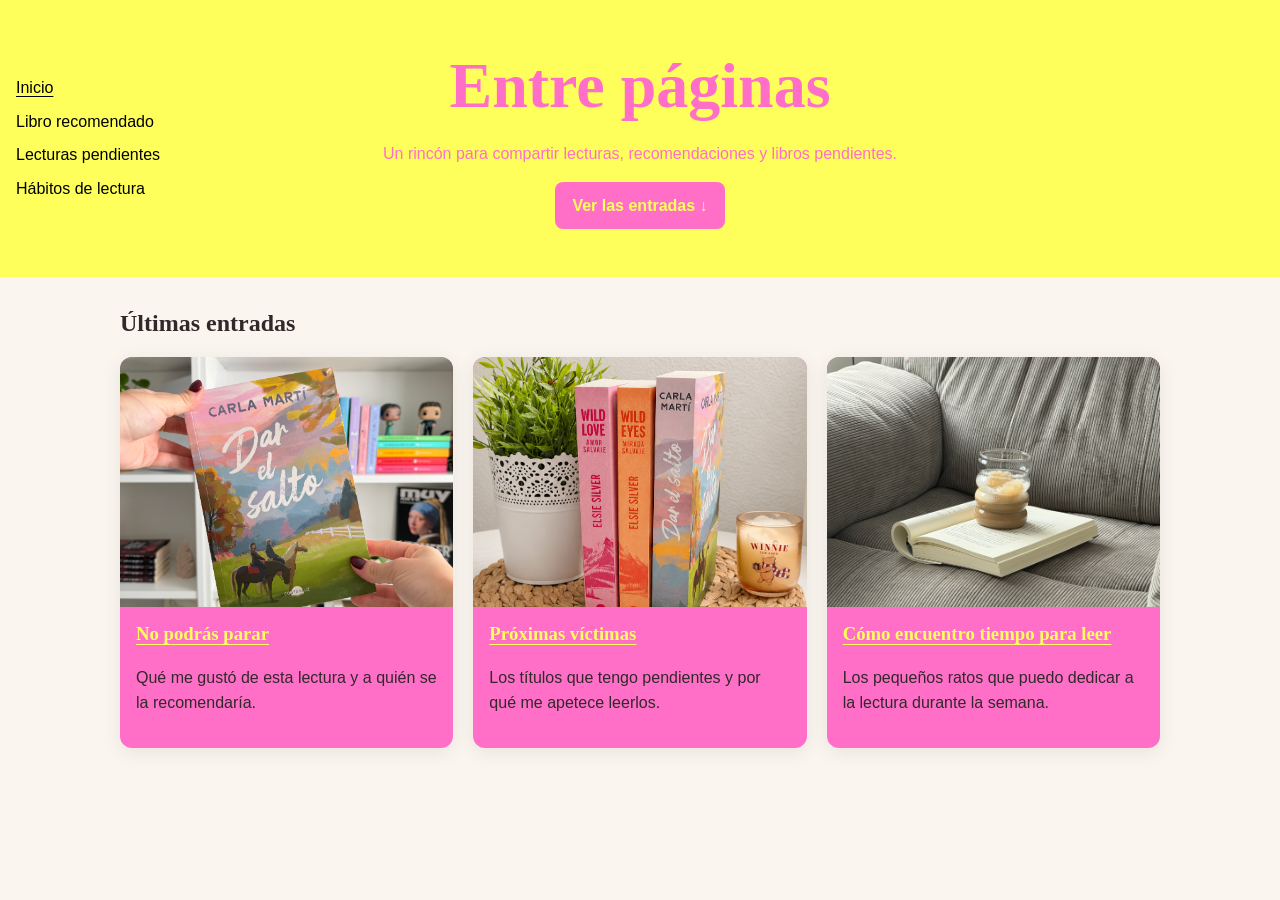
<file: index.html>
<!DOCTYPE html>
<html lang="es">
<head>
  <meta charset="UTF-8">
  <meta name="viewport" content="width=device-width, initial-scale=1">
  <title>Entre páginas | Blog de lectura</title>
  <link rel="stylesheet" href="estilos.css">
</head>
<body>
<header class="cabecera">
  <nav class="menu-cabecera" aria-label="Menú principal">
    <a href="index.html" aria-current="page">Inicio</a>
    <a href="mi-libro-favorito.html">Libro recomendado</a>
    <a href="lecturas-pendientes.html">Lecturas pendientes</a>
    <a href="habito-de-lectura.html">Hábitos de lectura</a>
  </nav>

 <div class="titulo-cabecera">
  <h1>Entre páginas</h1>
  <p>Un rincón para compartir lecturas, recomendaciones y libros pendientes.</p>
  <a class="boton-entradas" href="#ultimas-entradas">Ver las entradas ↓</a>
</div>
</header>

  <main class="contenedor">
   <h2 id="ultimas-entradas">Últimas entradas</h2>
   
    <div class="entradas">
      <article class="tarjeta">
        <img src="imagenes/recomendacion.jpg" alt="Portada del libro que recomiendo">
        <div class="tarjeta-texto">
          <h3><a href="mi-libro-favorito.html">No podrás parar</a></h3>
          <p>Qué me gustó de esta lectura y a quién se la recomendaría.</p>
        </div>
      </article>

      <article class="tarjeta">
        <img src="imagenes/pendientes.jpg" alt="Libros de mi lista de lecturas pendientes">
        <div class="tarjeta-texto">
          <h3><a href="lecturas-pendientes.html">Próximas víctimas</a></h3>
          <p>Los títulos que tengo pendientes y por qué me apetece leerlos.</p>
        </div>
      </article>

      <article class="tarjeta">
        <img src="imagenes/habito.jpg" alt="Un libro abierto con un marcapáginas">
        <div class="tarjeta-texto">
          <h3><a href="habito-de-lectura.html">Cómo encuentro tiempo para leer</a></h3>
          <p>Los pequeños ratos que puedo dedicar a la lectura durante la semana.</p>
        </div>
      </article>
    </div>
  </main>
</body>
</html>
</file>
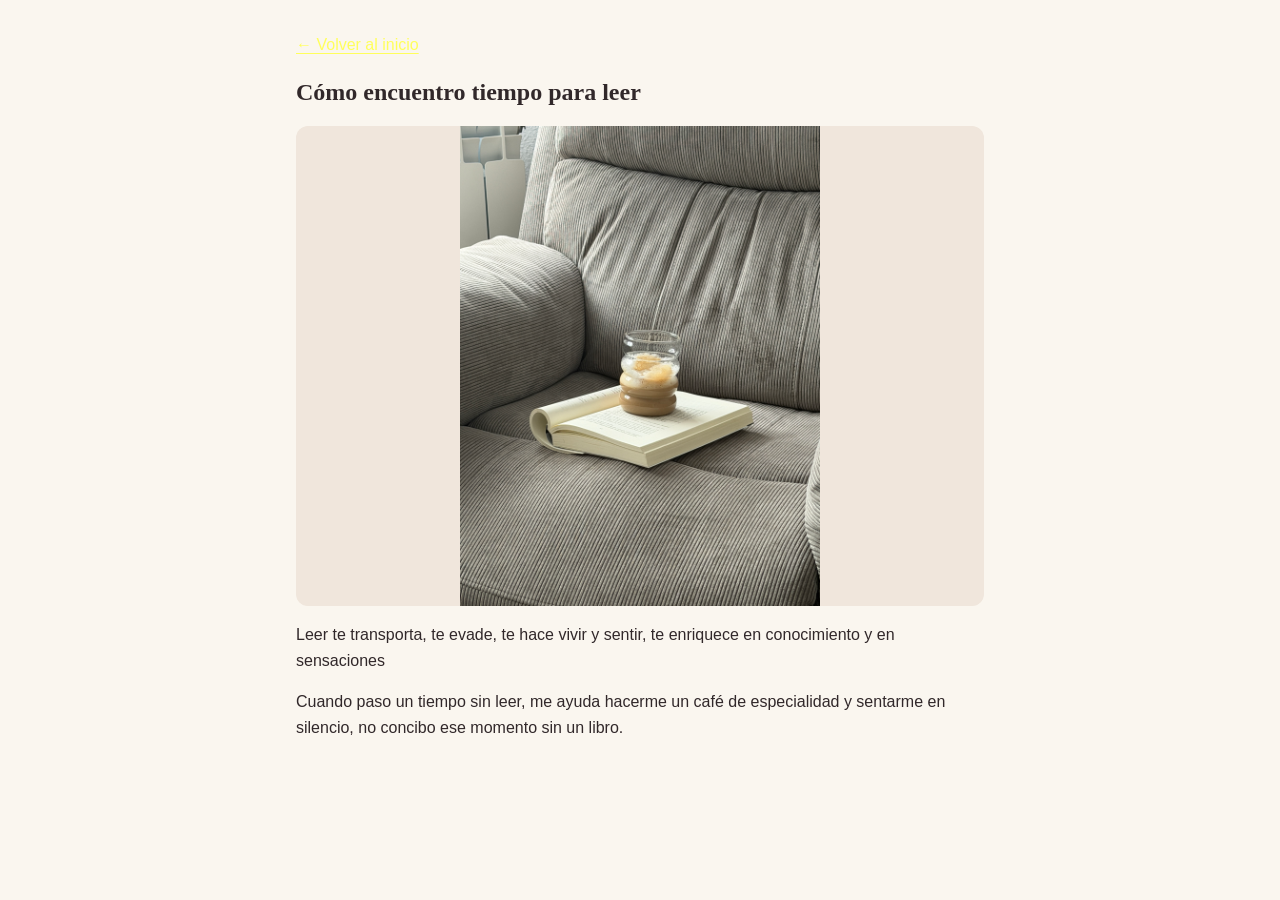
<file: habito-de-lectura.html>
<!DOCTYPE html>
<html lang="es">
<head>
  <meta charset="UTF-8">
  <meta name="viewport" content="width=device-width, initial-scale=1">
  <title>Cómo encuentro tiempo para leer | Entre páginas</title>
  <link rel="stylesheet" href="estilos.css">
</head>
<body>
  <main class="contenedor entrada">
    <nav aria-label="Navegación del blog">
      <a href="index.html">← Volver al inicio</a>
    </nav>

    <article>
      <h1>Cómo encuentro tiempo para leer</h1>
      <img src="imagenes/habito.jpg" alt="Un libro abierto con un marcapáginas">

      <p>Leer te transporta, te evade, te hace vivir y sentir, te enriquece en conocimiento y en sensaciones</p>

<p>Cuando paso un tiempo sin leer, me ayuda hacerme un café de especialidad y sentarme en silencio, no concibo ese momento sin un libro.</p>
    </article>
  </main>
</body>
</html>
</file>
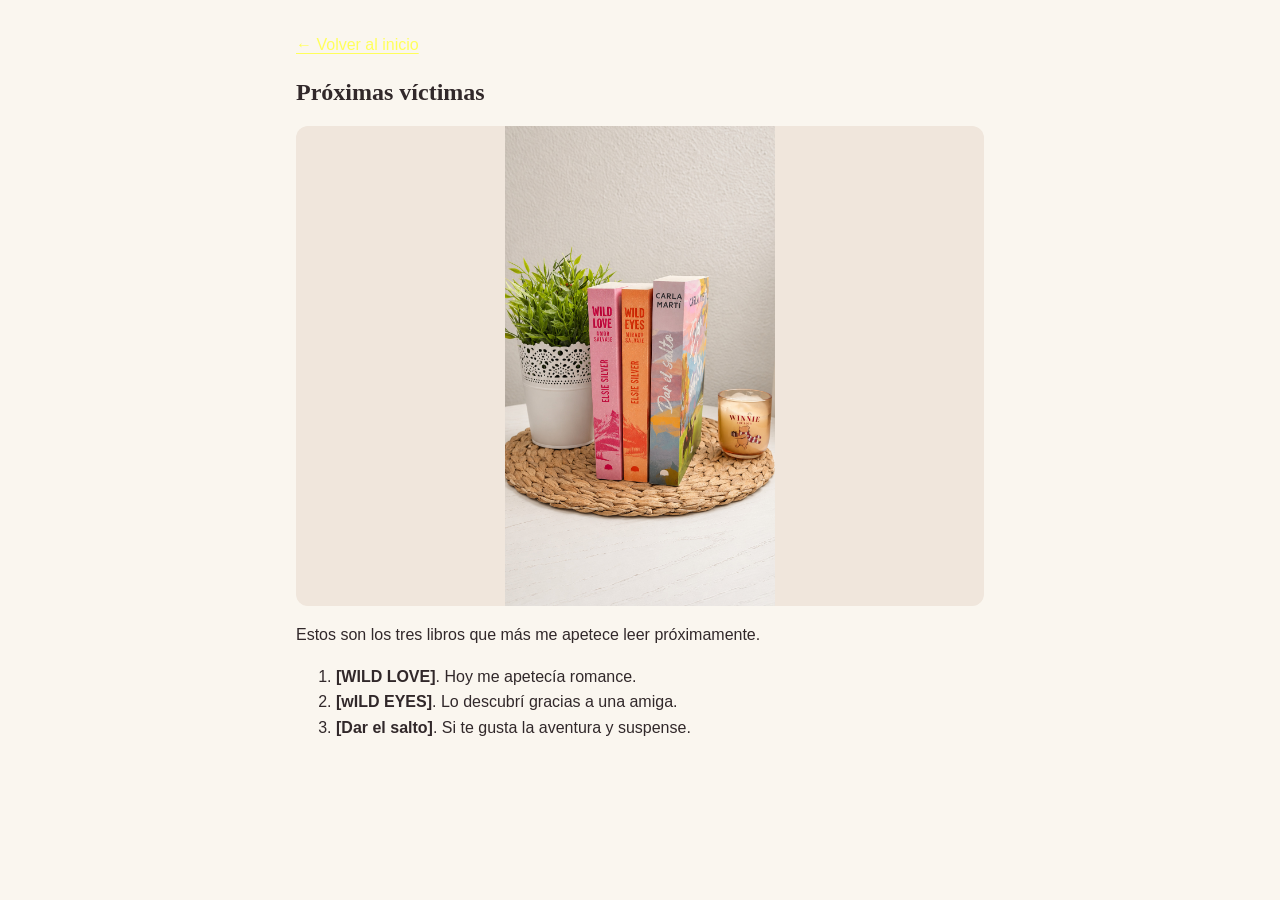
<file: lecturas-pendientes.html>
<!DOCTYPE html>
<html lang="es">
<head>
  <meta charset="UTF-8">
  <meta name="viewport" content="width=device-width, initial-scale=1">
  <title>Próximas víctimas | Entre páginas</title>
  <link rel="stylesheet" href="estilos.css">
</head>
<body>
  <main class="contenedor entrada">
    <nav aria-label="Navegación del blog">
      <a href="index.html">← Volver al inicio</a>
    </nav>

    <article>
      <h1>Próximas víctimas</h1>
      <img src="imagenes/pendientes.jpg" alt="Libros de mi lista de lecturas pendientes">

      <p>Estos son los tres libros que más me apetece leer próximamente.</p>

<ol>
  <li><strong>[WILD LOVE]</strong>. Hoy me apetecía romance.</li>
  <li><strong>[wILD EYES]</strong>. Lo descubrí gracias a una amiga.</li>
  <li><strong>[Dar el salto]</strong>. Si te gusta la aventura y suspense.</li>
</ol>
  </main>
</body>
</html>
</file>
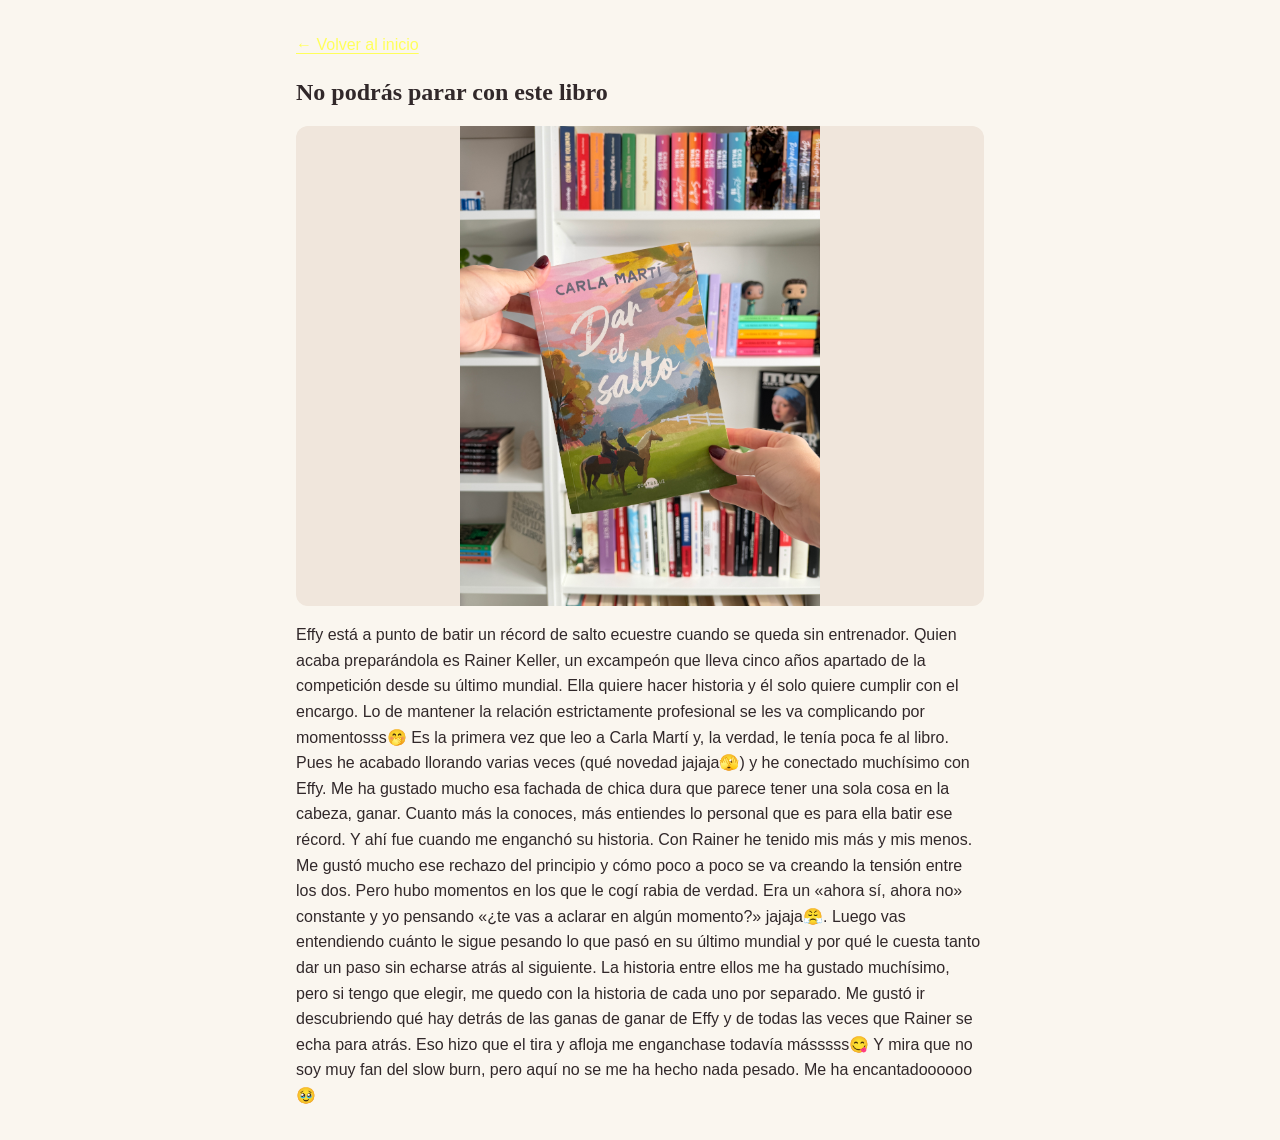
<file: mi-libro-favorito.html>
<!DOCTYPE html>
<html lang="es">
<head>
  <meta charset="UTF-8">
  <meta name="viewport" content="width=device-width, initial-scale=1">
  <title>No podrás parar con este libro | Entre páginas</title>
  <link rel="stylesheet" href="estilos.css">
</head>
<body>
  <main class="contenedor entrada">
    <nav aria-label="Navegación del blog">
      <a href="index.html">← Volver al inicio</a>
    </nav>

    <article>
      <h1>No podrás parar con este libro</h1>
      <img src="imagenes/recomendacion.jpg" alt="Portada del libro que recomiendo">

      <p>Effy está a punto de batir un récord de salto ecuestre cuando se queda sin entrenador. Quien acaba preparándola es Rainer Keller, un excampeón que lleva cinco años apartado de la competición desde su último mundial. Ella quiere hacer historia y él solo quiere cumplir con el encargo. Lo de mantener la relación estrictamente profesional se les va complicando por momentosss🤭

Es la primera vez que leo a Carla Martí y, la verdad, le tenía poca fe al libro. Pues he acabado llorando varias veces (qué novedad jajaja🫣) y he conectado muchísimo con Effy. Me ha gustado mucho esa fachada de chica dura que parece tener una sola cosa en la cabeza, ganar. Cuanto más la conoces, más entiendes lo personal que es para ella batir ese récord. Y ahí fue cuando me enganchó su historia.

Con Rainer he tenido mis más y mis menos. Me gustó mucho ese rechazo del principio y cómo poco a poco se va creando la tensión entre los dos. Pero hubo momentos en los que le cogí rabia de verdad. Era un «ahora sí, ahora no» constante y yo pensando «¿te vas a aclarar en algún momento?» jajaja😤. Luego vas entendiendo cuánto le sigue pesando lo que pasó en su último mundial y por qué le cuesta tanto dar un paso sin echarse atrás al siguiente.

La historia entre ellos me ha gustado muchísimo, pero si tengo que elegir, me quedo con la historia de cada uno por separado. Me gustó ir descubriendo qué hay detrás de las ganas de ganar de Effy y de todas las veces que Rainer se echa para atrás. Eso hizo que el tira y afloja me enganchase todavía másssss😋

Y mira que no soy muy fan del slow burn, pero aquí no se me ha hecho nada pesado. Me ha encantadoooooo 🥹</p>

    </article>
  </main>
</body>
</html>
</file>
<file: estilos.css>
*, ::after, ::before {
    box-sizing: border-box;
}

body {
  margin: 0;
  background: #faf6ef;
  color: #31282a;
  font-family: Arial, sans-serif;
  line-height: 1.6;
}

h1, h2, h3 {
  font-family: Georgia, serif;
  line-height: 1.2;
}

.cabecera {
  padding: 3rem 1rem;
  background: #ffff5b;
  color: rgb(255, 111, 200);
  text-align: center;
}

.cabecera h1 {
  margin: 0;
  font-size: clamp(2.5rem, 8vw, 4rem);
}

.contenedor {
  width: min(calc(100% - 2rem), 65rem);
  margin: 2rem auto;
}

.entradas {
  display: grid;
  grid-template-columns: repeat(auto-fit, minmax(min(100%, 17rem), 1fr));
  gap: 1.25rem;
}

.tarjeta {
  overflow: hidden;
  background: rgb(255, 111, 200);
  border-radius: 0.75rem;
  box-shadow: 0 4px 18px #31282a18;
}

.tarjeta img {
  display: block;
  width: 100%;
  aspect-ratio: 4 / 3;
  object-fit: cover;
}

.tarjeta-texto {
  padding: 1rem;
}

.tarjeta h3 {
  margin-top: 0;
}

a {
  color: #ffff5b;
  text-underline-offset: 0.2em;
}

.entrada {
  max-width: 43rem;
}

.entrada img {
  display: block;
  width: 100%;
  max-height: 30rem;
  object-fit: contain;
  background: #f0e6dc;
  border-radius: 0.75rem;
}

.cabecera {
  display: grid;
  grid-template-columns: 12rem minmax(0, 1fr) 12rem;
  align-items: center;
  gap: 1rem;
}

.menu-cabecera {
  display: flex;
  flex-direction: column;
  align-items: flex-start;
  gap: 0.5rem;
  text-align: left;
}

.menu-cabecera a {
  color: rgb(0, 0, 0);
  text-decoration: none;
}

.menu-cabecera a:hover,
.menu-cabecera a:focus-visible,
.menu-cabecera a[aria-current="page"] {
  text-decoration: underline;
}

@media (max-width: 760px) {
  .cabecera {
    grid-template-columns: 1fr;
  }

  .menu-cabecera {
    flex-direction: row;
    flex-wrap: wrap;
    justify-content: flex-start;
    gap: 0.5rem 1rem;
  }
}

.boton-entradas {
  display: inline-block;
  padding: 0.65rem 1.1rem;
  border-radius: 0.5rem;
  background: rgb(255, 111, 200);
  color: #ffff5b;
  font-weight: bold;
  text-decoration: none;
}

.boton-entradas:hover {
  background: #ebdfd0;
}

.boton-entradas:focus-visible {
  outline: 2px solid white;
  outline-offset: 4px;
}
</file>
